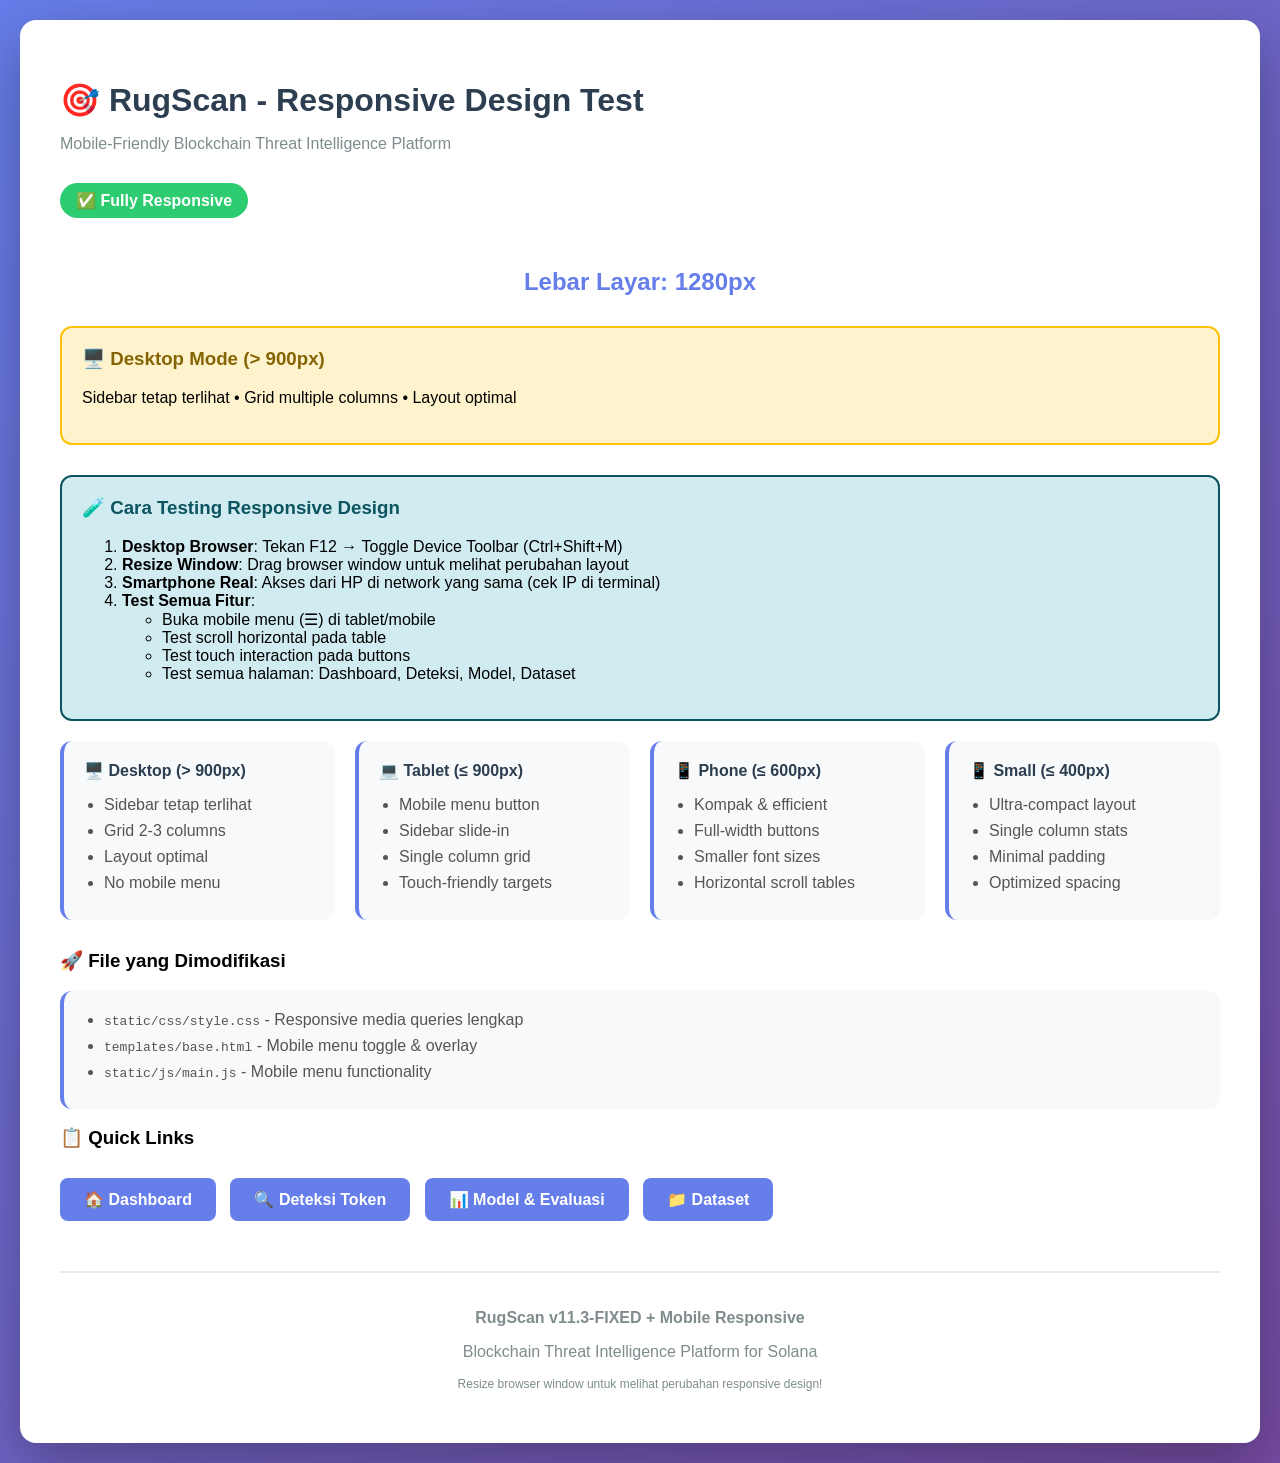
<file: RESPONSIVE_TEST.html>
<!DOCTYPE html>
<html lang="id">
<head>
  <meta charset="UTF-8">
  <meta name="viewport" content="width=device-width, initial-scale=1.0">
  <title>RugScan - Responsive Design Test</title>
  <style>
    body {
      font-family: -apple-system, BlinkMacSystemFont, 'Segoe UI', Roboto, sans-serif;
      margin: 0;
      padding: 20px;
      background: linear-gradient(135deg, #667eea 0%, #764ba2 100%);
      min-height: 100vh;
    }
    .container {
      max-width: 1200px;
      margin: 0 auto;
      background: white;
      border-radius: 16px;
      padding: 40px;
      box-shadow: 0 20px 60px rgba(0,0,0,0.3);
    }
    h1 {
      color: #2c3e50;
      margin-bottom: 10px;
    }
    .subtitle {
      color: #7f8c8d;
      margin-bottom: 30px;
    }
    .status {
      display: inline-block;
      background: #2ecc71;
      color: white;
      padding: 8px 16px;
      border-radius: 20px;
      font-weight: 600;
      margin-bottom: 30px;
    }
    .info-grid {
      display: grid;
      grid-template-columns: repeat(auto-fit, minmax(250px, 1fr));
      gap: 20px;
      margin-bottom: 30px;
    }
    .info-card {
      background: #f8f9fa;
      padding: 20px;
      border-radius: 12px;
      border-left: 4px solid #667eea;
    }
    .info-card h3 {
      margin-top: 0;
      color: #2c3e50;
      font-size: 16px;
    }
    .info-card ul {
      margin: 0;
      padding-left: 20px;
      color: #555;
    }
    .info-card li {
      margin-bottom: 8px;
    }
    .breakpoint-demo {
      background: #fff3cd;
      border: 2px solid #ffc107;
      border-radius: 12px;
      padding: 20px;
      margin: 30px 0;
    }
    .breakpoint-demo h3 {
      margin-top: 0;
      color: #856404;
    }
    .current-width {
      font-size: 24px;
      font-weight: bold;
      color: #667eea;
      text-align: center;
      margin: 20px 0;
    }
    .instruction {
      background: #d1ecf1;
      border: 2px solid #0c5460;
      border-radius: 12px;
      padding: 20px;
      margin: 20px 0;
    }
    .instruction h3 {
      margin-top: 0;
      color: #0c5460;
    }
    .btn {
      display: inline-block;
      background: #667eea;
      color: white;
      padding: 12px 24px;
      border-radius: 8px;
      text-decoration: none;
      font-weight: 600;
      margin: 10px 10px 10px 0;
      transition: all 0.3s;
    }
    .btn:hover {
      background: #5568d3;
      transform: translateY(-2px);
      box-shadow: 0 4px 12px rgba(102, 126, 234, 0.4);
    }
    .footer {
      text-align: center;
      margin-top: 40px;
      padding-top: 20px;
      border-top: 2px solid #e9ecef;
      color: #7f8c8d;
    }

    @media (max-width: 900px) {
      .container {
        padding: 30px 20px;
      }
      .breakpoint-demo {
        background: #d4edda;
        border-color: #28a745;
      }
      .breakpoint-demo h3::before {
        content: "📱 ";
      }
    }

    @media (max-width: 600px) {
      .container {
        padding: 20px 15px;
      }
      h1 {
        font-size: 24px;
      }
      .btn {
        display: block;
        text-align: center;
      }
      .breakpoint-demo {
        background: #d1ecf1;
        border-color: #17a2b8;
      }
    }

    @media (max-width: 400px) {
      .container {
        padding: 15px 10px;
      }
      h1 {
        font-size: 20px;
      }
      .breakpoint-demo {
        background: #f8d7da;
        border-color: #dc3545;
      }
    }
  </style>
</head>
<body>
  <div class="container">
    <h1>🎯 RugScan - Responsive Design Test</h1>
    <p class="subtitle">Mobile-Friendly Blockchain Threat Intelligence Platform</p>
    <div class="status">✅ Fully Responsive</div>

    <div class="current-width">
      Lebar Layar: <span id="width">-</span>px
    </div>

    <div class="breakpoint-demo">
      <h3 id="breakpoint-title">Breakpoint Detection</h3>
      <p id="breakpoint-desc">Resize browser untuk melihat perubahan...</p>
    </div>

    <div class="instruction">
      <h3>🧪 Cara Testing Responsive Design</h3>
      <ol>
        <li><strong>Desktop Browser</strong>: Tekan F12 → Toggle Device Toolbar (Ctrl+Shift+M)</li>
        <li><strong>Resize Window</strong>: Drag browser window untuk melihat perubahan layout</li>
        <li><strong>Smartphone Real</strong>: Akses dari HP di network yang sama (cek IP di terminal)</li>
        <li><strong>Test Semua Fitur</strong>:
          <ul>
            <li>Buka mobile menu (☰) di tablet/mobile</li>
            <li>Test scroll horizontal pada table</li>
            <li>Test touch interaction pada buttons</li>
            <li>Test semua halaman: Dashboard, Deteksi, Model, Dataset</li>
          </ul>
        </li>
      </ol>
    </div>

    <div class="info-grid">
      <div class="info-card">
        <h3>🖥️ Desktop (> 900px)</h3>
        <ul>
          <li>Sidebar tetap terlihat</li>
          <li>Grid 2-3 columns</li>
          <li>Layout optimal</li>
          <li>No mobile menu</li>
        </ul>
      </div>

      <div class="info-card">
        <h3>💻 Tablet (≤ 900px)</h3>
        <ul>
          <li>Mobile menu button</li>
          <li>Sidebar slide-in</li>
          <li>Single column grid</li>
          <li>Touch-friendly targets</li>
        </ul>
      </div>

      <div class="info-card">
        <h3>📱 Phone (≤ 600px)</h3>
        <ul>
          <li>Kompak & efficient</li>
          <li>Full-width buttons</li>
          <li>Smaller font sizes</li>
          <li>Horizontal scroll tables</li>
        </ul>
      </div>

      <div class="info-card">
        <h3>📱 Small (≤ 400px)</h3>
        <ul>
          <li>Ultra-compact layout</li>
          <li>Single column stats</li>
          <li>Minimal padding</li>
          <li>Optimized spacing</li>
        </ul>
      </div>
    </div>

    <h3>🚀 File yang Dimodifikasi</h3>
    <div class="info-card">
      <ul>
        <li><code>static/css/style.css</code> - Responsive media queries lengkap</li>
        <li><code>templates/base.html</code> - Mobile menu toggle & overlay</li>
        <li><code>static/js/main.js</code> - Mobile menu functionality</li>
      </ul>
    </div>

    <h3>📋 Quick Links</h3>
    <a href="/" class="btn">🏠 Dashboard</a>
    <a href="/detect" class="btn">🔍 Deteksi Token</a>
    <a href="/model" class="btn">📊 Model & Evaluasi</a>
    <a href="/dataset" class="btn">📁 Dataset</a>

    <div class="footer">
      <p><strong>RugScan v11.3-FIXED + Mobile Responsive</strong></p>
      <p>Blockchain Threat Intelligence Platform for Solana</p>
      <p style="font-size: 12px; margin-top: 10px;">
        Resize browser window untuk melihat perubahan responsive design!
      </p>
    </div>
  </div>

  <script>
    function updateBreakpoint() {
      const width = window.innerWidth;
      const widthEl = document.getElementById('width');
      const titleEl = document.getElementById('breakpoint-title');
      const descEl = document.getElementById('breakpoint-desc');

      widthEl.textContent = width;

      if (width > 900) {
        titleEl.textContent = '🖥️ Desktop Mode (> 900px)';
        descEl.textContent = 'Sidebar tetap terlihat • Grid multiple columns • Layout optimal';
      } else if (width > 600) {
        titleEl.textContent = '💻 Tablet Mode (≤ 900px)';
        descEl.textContent = 'Mobile menu button aktif • Sidebar slide-in • Single column grid • Touch-friendly';
      } else if (width > 400) {
        titleEl.textContent = '📱 Mobile Mode (≤ 600px)';
        descEl.textContent = 'Layout kompak • Full-width buttons • Smaller fonts • Horizontal scroll tables';
      } else {
        titleEl.textContent = '📱 Small Phone Mode (≤ 400px)';
        descEl.textContent = 'Ultra-compact • Single column stats • Minimal padding • Optimal spacing';
      }
    }

    updateBreakpoint();
    window.addEventListener('resize', updateBreakpoint);
  </script>
</body>
</html>
</file>
